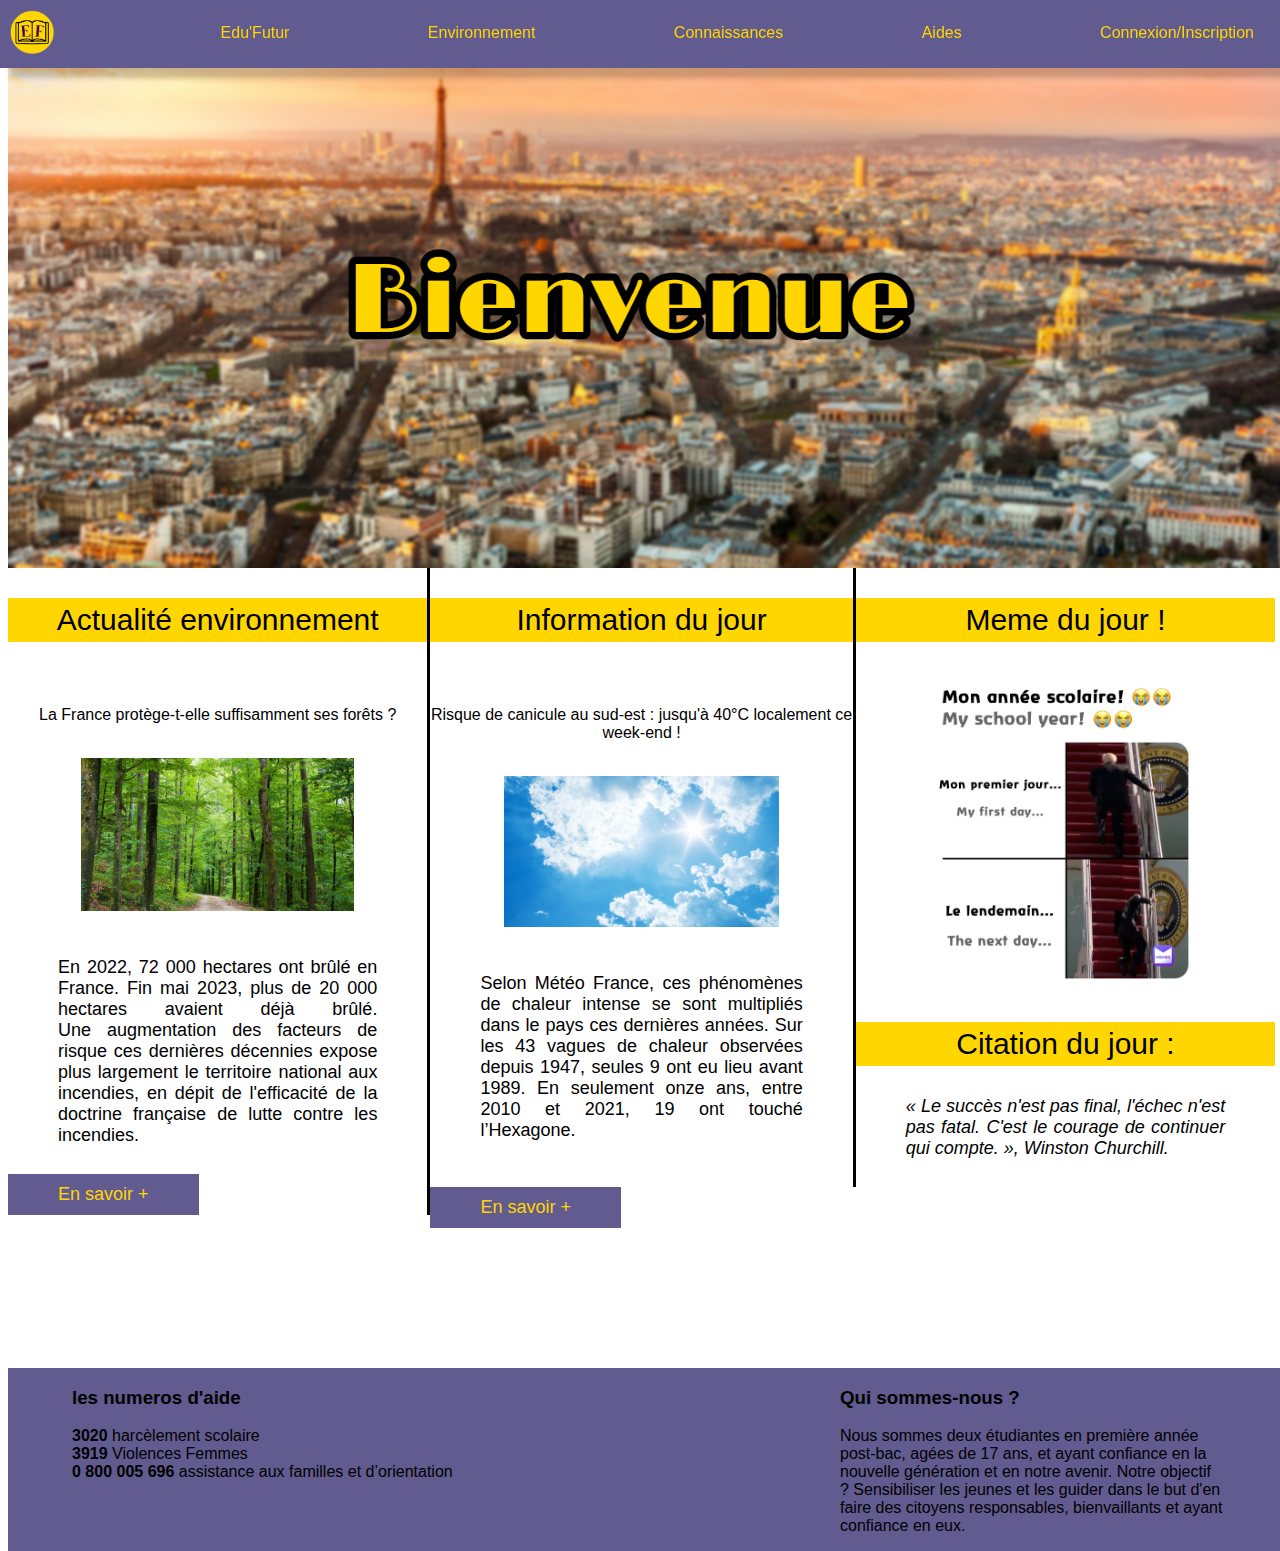
<file: index.html>
<!DOCTYPE html>
<html lang="fr">

<head>
  <meta charset="UTF-8" />
  <title>Bienvenue</title>
  <script src="script.js"></script>
  <link rel="stylesheet" type="text/css" href="style.css" />

</head>

<body>
  <div style="position:relative;margin-bottom: 800px;">
     <div class="presentation">
    <div class="navbar">
      <ul class="menu">
        <div id="boitelogo">
          <img id="logo" src="logo.png"></img>
        </div>
        <li>
          <a class="test" href="index.html">Edu'Futur</a>
        </li>
        <li>
          <a class="test" href="environnement.html">Environnement</a>
        </li>
        <li>
          <a class="test" href="connaissances.html">Connaissances</a>
        </li>
        <li>
          <a class="test" href="aides.html">Aides</a>
        </li>
        <li>
          <a id="connection" class="test" href="signup.html">Connexion/Inscription</a>
        </li>
      </ul>
    </div>
    <div id="bienvenue">
      <img src="bienvenue.jpg" style="width:100%;">
    </div>
  </div
    <div>
  <div class="class1" style="border-right:solid black;">
    <p class="titre">Actualité environnement</p><br>
    <div id="global">
      <p id="text">La France protège-t-elle suffisamment ses forêts ?</p><br>
    </div>
    <div id="imgforet">
      <img id="mdj" src="foret.jpg"></img>
    </div>
    <br>
    <p class="bloc">En 2022, 72 000 hectares ont brûlé en France. Fin mai 2023, plus de 20 000 hectares avaient déjà
      brûlé.
      Une augmentation des facteurs de risque ces dernières décennies expose plus largement le territoire national aux
      incendies, en dépit de l'efficacité de la doctrine française de lutte contre les incendies.</p>
    <a class="lien bloc"
      href="https://www.francetvinfo.fr/replay-radio/un-degre-de-conscience/environnement-la-france-protege-t-elle-suffisamment-ses-forets_5678885.html"
      style="background-color: #615b8f; color:#FFD600;display: inline-block;left:50%">En
      savoir +</a>
  </div>
  <div class="class2">
    <p class="titre">Information du jour</p><br>
    <p id="text">Risque de canicule au sud-est : jusqu'à 40°C localement ce week-end !</u><br>
      <br>
    <div id="imgciel">
      <img id="mdj" src="ciel.jpg"></img>
    </div>
    <br>
    <p class="bloc">Selon Météo France, ces phénomènes de chaleur intense se sont multipliés dans le pays ces dernières
      années. Sur
      les 43 vagues de chaleur observées depuis 1947, seules 9 ont eu lieu avant 1989. En seulement onze ans, entre 2010
      et 2021, 19 ont touché l’Hexagone.</p>
    <br>
    <a class="lien bloc"
      href="https://actualite.lachainemeteo.com/actualite-meteo/2023-07-05/risque-de-canicule-au-sud-est-jusqu-a-40c-localement-ce-week-end-67498"
      style="background-color: #615b8f; color:#FFD600;display: inline-block;"">En
      savoir +</a>
  </div>
  <div class=" class3" style="border-left:solid black;">
      <div id="titrememe">
        <p class="titre">Meme du jour !</p>
      </div>
      <div id="imgmeme">
        <img id="mdj" src="memedujour.jpg"></img>
        <p class="titre">Citation du jour :</p>
        <p class="bloc" style="font-style: italic;padding-top:0;">« Le succès n'est pas final, l'échec n'est pas fatal. C'est le courage de continuer qui compte.
          », Winston
          Churchill.</p>
      </div>
  </div>
</div>
  </div>
    <div class="footer">
  <div id="num">
    <h3>les numeros d'aide</h3>
    <p><b>3020 </b>harcèlement scolaire<br>
<b>3919</b> Violences Femmes<br>
<b>0 800 005 696</b> assistance aux familles et d’orientation</p>
  </div>
      <div id="nous">
        <h3>Qui sommes-nous ?</h3>
        <p>Nous sommes deux étudiantes en première année post-bac, agées de 17 ans, et ayant confiance en la nouvelle génération et en notre avenir.
         Notre objectif ? Sensibiliser les jeunes et les guider dans le but d'en faire des citoyens responsables, bienvaillants et ayant confiance en eux.</p>
</div>

</body>


</html>
</file>
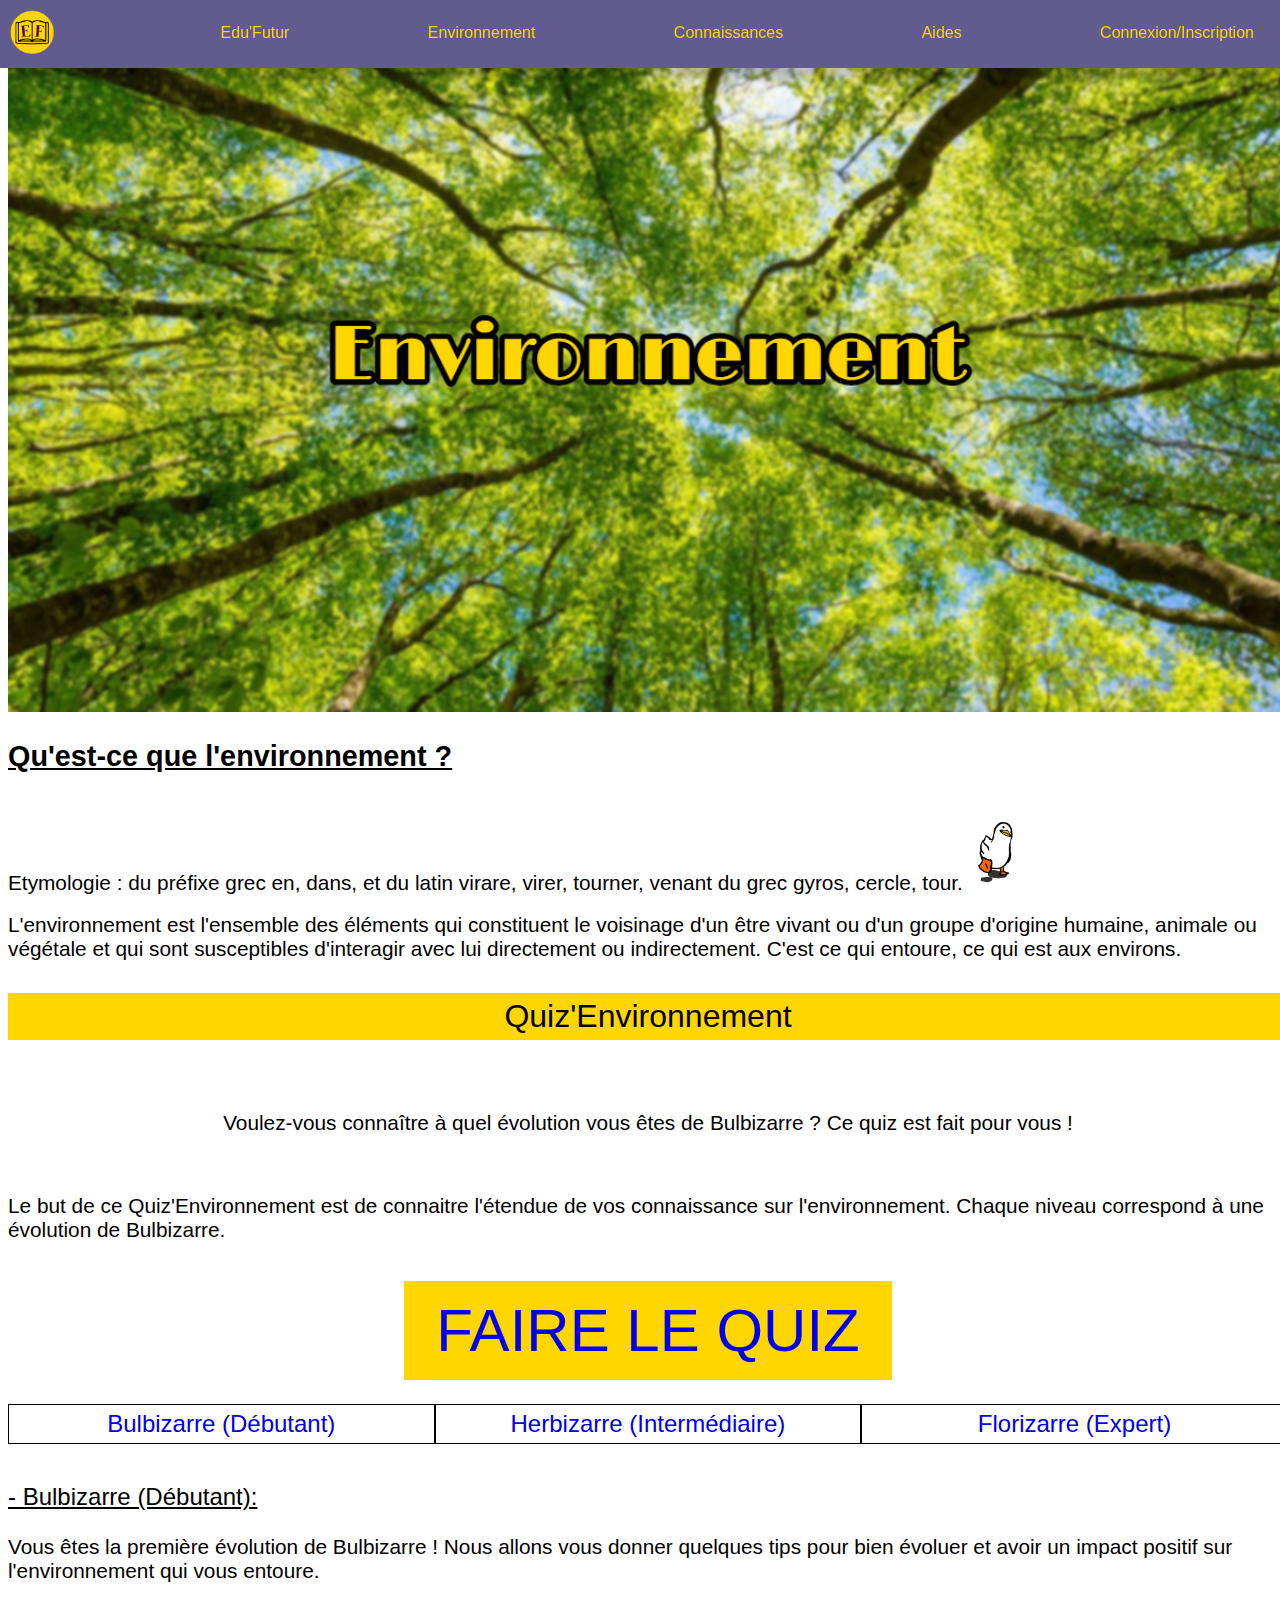
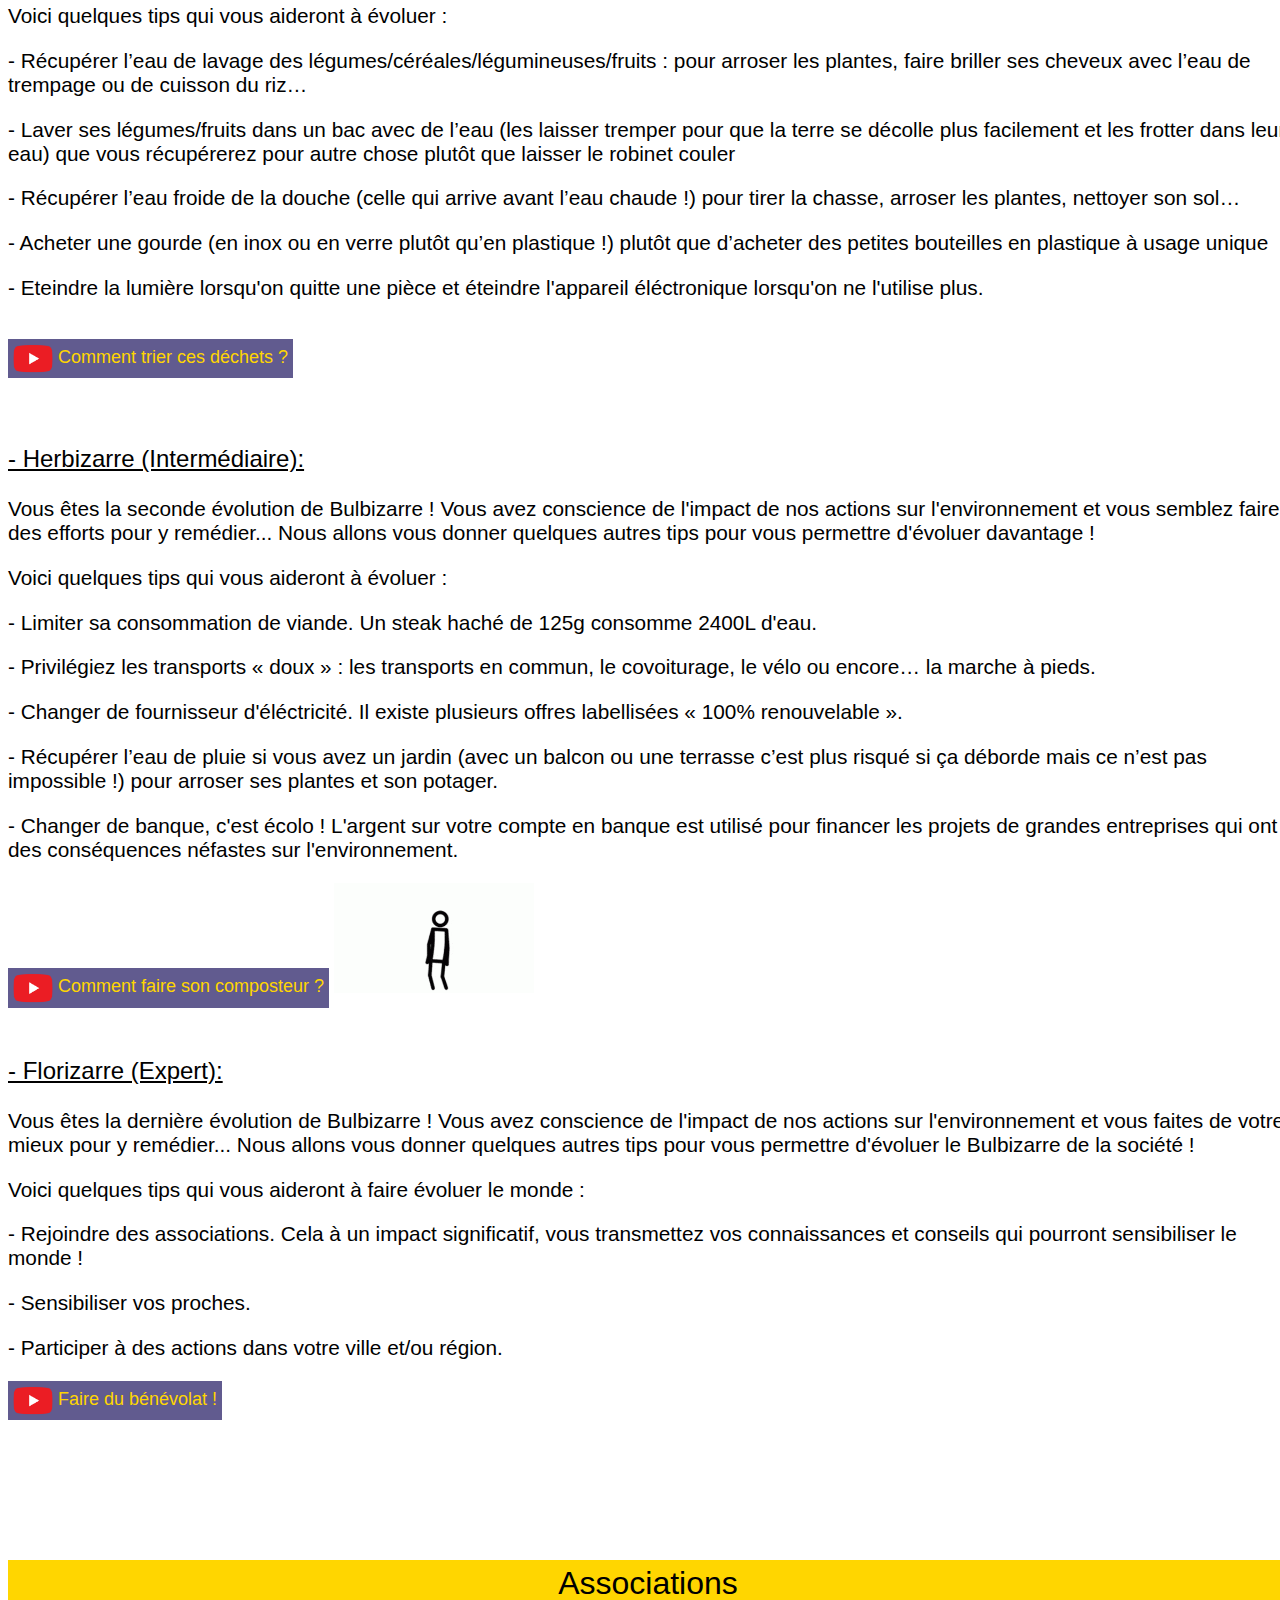
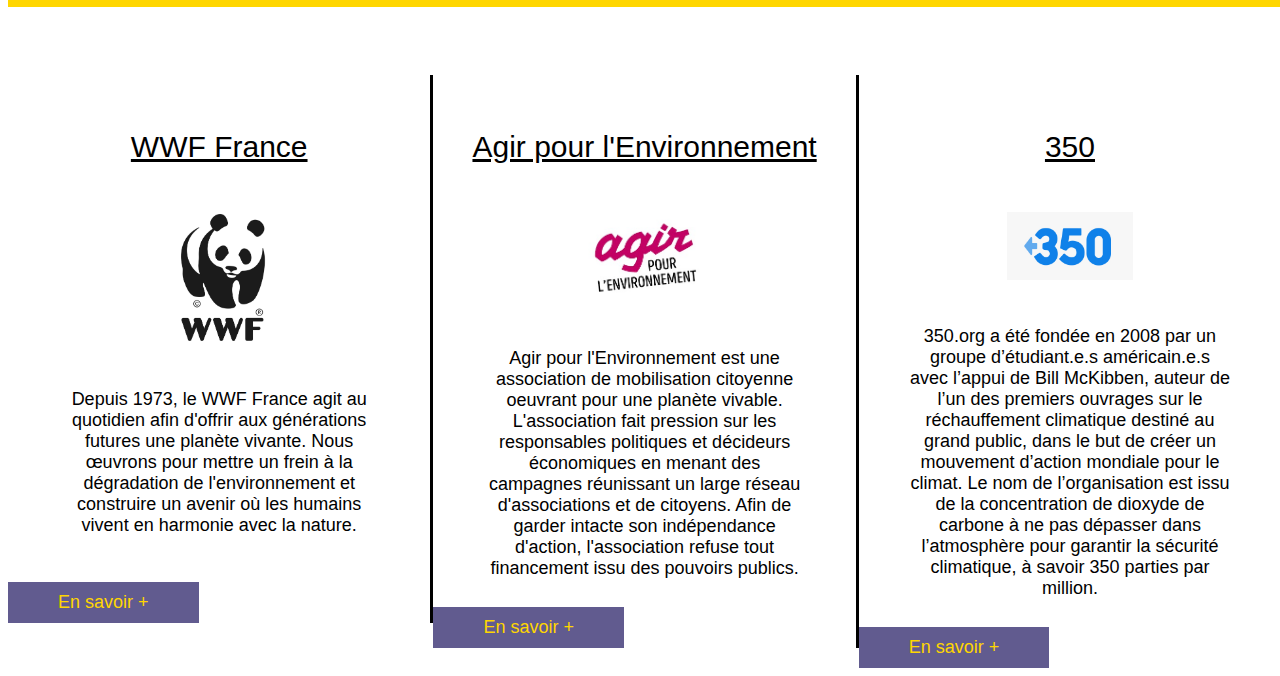
<file: environnement.html>
<!DOCTYPE html>
<html lang="fr">

<head>
  <meta charset="UTF-8" />
  <title>Environnement</title>
  <script src=""></script>
  <link rel="stylesheet" type="text/css" href="environnement.css" />
</head>
<div class="presentation">
  <div class="navbar">
    <ul class="menu">
      <div id="boitelogo">
        <img id="logo" src="logo.png"></img>
      </div>
      <li>
        <a class="test" href="index.html">Edu'Futur</a>
      </li>
      <li>
        <a class="test" href="environnement.html">Environnement</a>
      </li>
      <li>
        <a class="test" href="connaissances.html">Connaissances</a>
      </li>
      <li>
        <a class="test" href="aides.html">Aides</a>
      </li>
      <li>
        <a id="connection" class="test" href="signup.html">Connexion/Inscription</a>
      </li>
    </ul>
  </div>
  <div id="bienvenue">
    <img src="arbre2.jpg" style="width:100%;">
  </div>
</div>
<div style="margin-top" :40px;>
  <h2 class="souligne"> Qu'est-ce que l'environnement ?</h2><br>
  <a id="text">Etymologie : du préfixe grec en, dans, et du latin virare, virer, tourner, venant du grec gyros, cercle,
    tour.</a><img src="canard.gif" style="width:60px;"></img><br>
  <br>
  <a id="text">L'environnement est l'ensemble des éléments qui constituent le voisinage d'un être vivant ou d'un groupe
    d'origine humaine, animale ou végétale et qui sont susceptibles d'interagir avec lui directement ou indirectement.
    C'est ce qui entoure, ce qui est aux environs.</a>
  <br>
</div>
<p class="encadrer">Quiz'Environnement</p><br>
<div style="align-items: center;
    justify-content: center;display: flex;flex-direction: column">
  <p id="text">Voulez-vous connaître à quel évolution vous êtes de Bulbizarre ? Ce quiz est fait pour vous !</p><br>
  <p id="text">Le but de ce Quiz'Environnement est de connaitre l'étendue de vos connaissance sur l'environnement.
    Chaque niveau correspond à une évolution de Bulbizarre.</p>
  <br>
  <a class="boutonQuiz" href="quiz.html"
    style="background-color: #FFD600;display:inline-block; padding: 15px 32px; font-size: 60px;">FAIRE LE QUIZ</a>
</div>
<div class="class4" style="background-color:#ffffff;">
  <a href="#bulb"><p class="encadrer2">Bulbizarre (Débutant)</p></a><br>
</div>
<div class="class5" style="background-color:#ffffff;">
  <a href="#herb"><p class="encadrer2">Herbizarre (Intermédiaire)</a></p><br>
</div>
<div class="class6" style="background-color:#ffffff;">
  <a href="#flor"><p class="encadrer2">Florizarre (Expert)</p></a><br>
</div>
<br>
<br>
<br>
<p id="bulb" class="titre2">- Bulbizarre (Débutant):</p>
<p id="text"> Vous êtes la première évolution de Bulbizarre ! Nous allons vous donner quelques tips pour bien évoluer et
  avoir un impact positif sur l'environnement qui vous entoure.</p>
<p id="text">Voici quelques tips qui vous aideront à évoluer :</p>
<p id="text">- Récupérer l’eau de lavage des légumes/céréales/légumineuses/fruits : pour arroser les plantes, faire
  briller ses cheveux avec l’eau de trempage ou de cuisson du riz…</p>
<p id="text">- Laver ses légumes/fruits dans un bac avec de l’eau (les laisser tremper pour que la terre se décolle plus
  facilement et les frotter dans leur eau) que vous récupérerez pour autre chose plutôt que laisser le robinet couler
</p>
<p id="text">- Récupérer l’eau froide de la douche (celle qui arrive avant l’eau chaude !) pour tirer la chasse, arroser
  les plantes, nettoyer son sol…</p>
<p id="text">- Acheter une gourde (en inox ou en verre plutôt qu’en plastique !) plutôt que d’acheter des petites
  bouteilles en plastique à usage unique</p>
<p id="text">- Eteindre la lumière lorsqu'on quitte une pièce et éteindre l'appareil éléctronique lorsqu'on ne l'utilise
  plus.</p>
<br>
<a class="lien bloc" href="https://youtu.be/ho70pO7JJok"
  style="background-color: #615b8f; color:#FFD600;display: inline-block;padding:5px;">
  <img src="ytb.png" style="width:40px;vertical-align: middle;"> Comment trier ces déchets ?</img>
</a>
<br>
<br>
<p id="herb" class="titre2">- Herbizarre (Intermédiaire):</p>
<p id="text"> Vous êtes la seconde évolution de Bulbizarre ! Vous avez conscience de l'impact de nos actions sur
  l'environnement et vous semblez faire des efforts pour y remédier... Nous allons vous donner quelques autres tips pour
  vous permettre d'évoluer davantage !</p>
<p id="text">Voici quelques tips qui vous aideront à évoluer :</p>
<p id="text">- Limiter sa consommation de viande. Un steak haché de 125g consomme 2400L d'eau.</p>
<p id="text">- Privilégiez les transports « doux » : les transports en commun, le covoiturage, le vélo ou encore… la
  marche à pieds.</p>
<p id="text">- Changer de fournisseur d'éléctricité. Il existe plusieurs offres labellisées « 100% renouvelable ».</p>
<p id="text">- Récupérer l’eau de pluie si vous avez un jardin (avec un balcon ou une terrasse c’est plus risqué si ça
  déborde mais ce n’est pas impossible !) pour arroser ses plantes et son potager.</p>
<p id="text">- Changer de banque, c'est écolo ! L'argent sur votre compte en banque est utilisé pour financer les
  projets de grandes entreprises qui ont des conséquences néfastes sur l'environnement.</p>
  <a class="lien bloc" href="https://youtu.be/S9Ux4QthL1A"
  style="background-color: #615b8f; color:#FFD600;display: inline-block;padding:5px;">
  <img src="ytb.png" style="width:40px;vertical-align: middle;"> Comment faire son composteur ?</img>
</a>
  <img src="dance.gif" style="width:200px;"></img>
  <br>
<p id="flor" class="titre2">- Florizarre (Expert):</p>
<p id="text"> Vous êtes la dernière évolution de Bulbizarre ! Vous avez conscience de l'impact de nos actions sur
  l'environnement et vous faites de votre mieux pour y remédier... Nous allons vous donner quelques autres tips pour
  vous permettre d'évoluer le Bulbizarre de la société !</p>
<p id="text">Voici quelques tips qui vous aideront à faire évoluer le monde :</p>
<p id="text">- Rejoindre des associations. Cela à un impact significatif, vous transmettez vos connaissances et conseils
  qui pourront sensibiliser le monde !</p>
<p id="text">- Sensibiliser vos proches.</p>
<p id="text">- Participer à des actions dans votre ville et/ou région.</p>
  <a class="lien bloc" href="https://youtu.be/w-OQh_N0RYs"
  style="background-color: #615b8f; color:#FFD600;display: inline-block;padding:5px;">
  <img src="ytb.png" style="width:40px;vertical-align: middle;"> Faire du bénévolat !</img>
</a>
<br>
<br>
<br>
<br>
<br>
<br>
<br>
<p class="encadrer">Associations</p><br>
<br>
<div class="class1" style="border-right:solid black;">
  <p class="titre">WWF France</p><br>
  <div id="imgwwf">
    <img id="mdj" src="wwf.jpg"></img>
    <br>
    <p class="bloc">Depuis 1973, le WWF France agit au quotidien afin d'offrir aux générations futures une planète
      vivante. Nous œuvrons pour mettre un frein à la dégradation de l'environnement et construire un avenir où les
      humains vivent en harmonie avec la nature.</p>
    <br>
    <a class="lien bloc" href="https://www.wwf.fr/"
      style="background-color: #615b8f; color:#FFD600;display: inline-block;">En savoir +</a>
  </div>
</div>
</div>
<div class="class2" style="border-right:solid black;">
  <p class="titre">Agir pour l'Environnement</p><br>
  <div id="imgape">
    <img id="mdj" src="agir.jpg"></img>
    <br>
    <p class="bloc">Agir pour l'Environnement est une association de mobilisation citoyenne oeuvrant pour une planète
      vivable. L'association fait pression sur les responsables politiques et décideurs économiques en menant des
      campagnes réunissant un large réseau d'associations et de citoyens. Afin de garder intacte son indépendance
      d'action, l'association refuse tout financement issu des pouvoirs publics.</p>
    <a class="lien bloc" href="https://www.agirpourlenvironnement.org/"
      style="background-color: #615b8f; color:#FFD600;display: inline-block;">En savoir +</a>
  </div>
</div>
</div>
<div class="class3">
  <p class="titre">350</p><br>
  <div id="imgtcz">
    <img id="mdj" src="350.jpg"></img>
    <br>
    <p class="bloc">350.org a été fondée en 2008 par un groupe d’étudiant.e.s américain.e.s avec l’appui de Bill
      McKibben, auteur de l’un des premiers ouvrages sur le réchauffement climatique destiné au grand public, dans le
      but de créer un mouvement d’action mondiale pour le climat. Le nom de l’organisation est issu de la concentration
      de dioxyde de carbone à ne pas dépasser dans l’atmosphère pour garantir la sécurité climatique, à savoir 350
      parties par million.</p>
    <a class="lien bloc" href="https://350.org/fr/"
      style="background-color: #615b8f; color:#FFD600;display: inline-block;">En savoir +</a>
  </div>
</div>
</body>
</file>
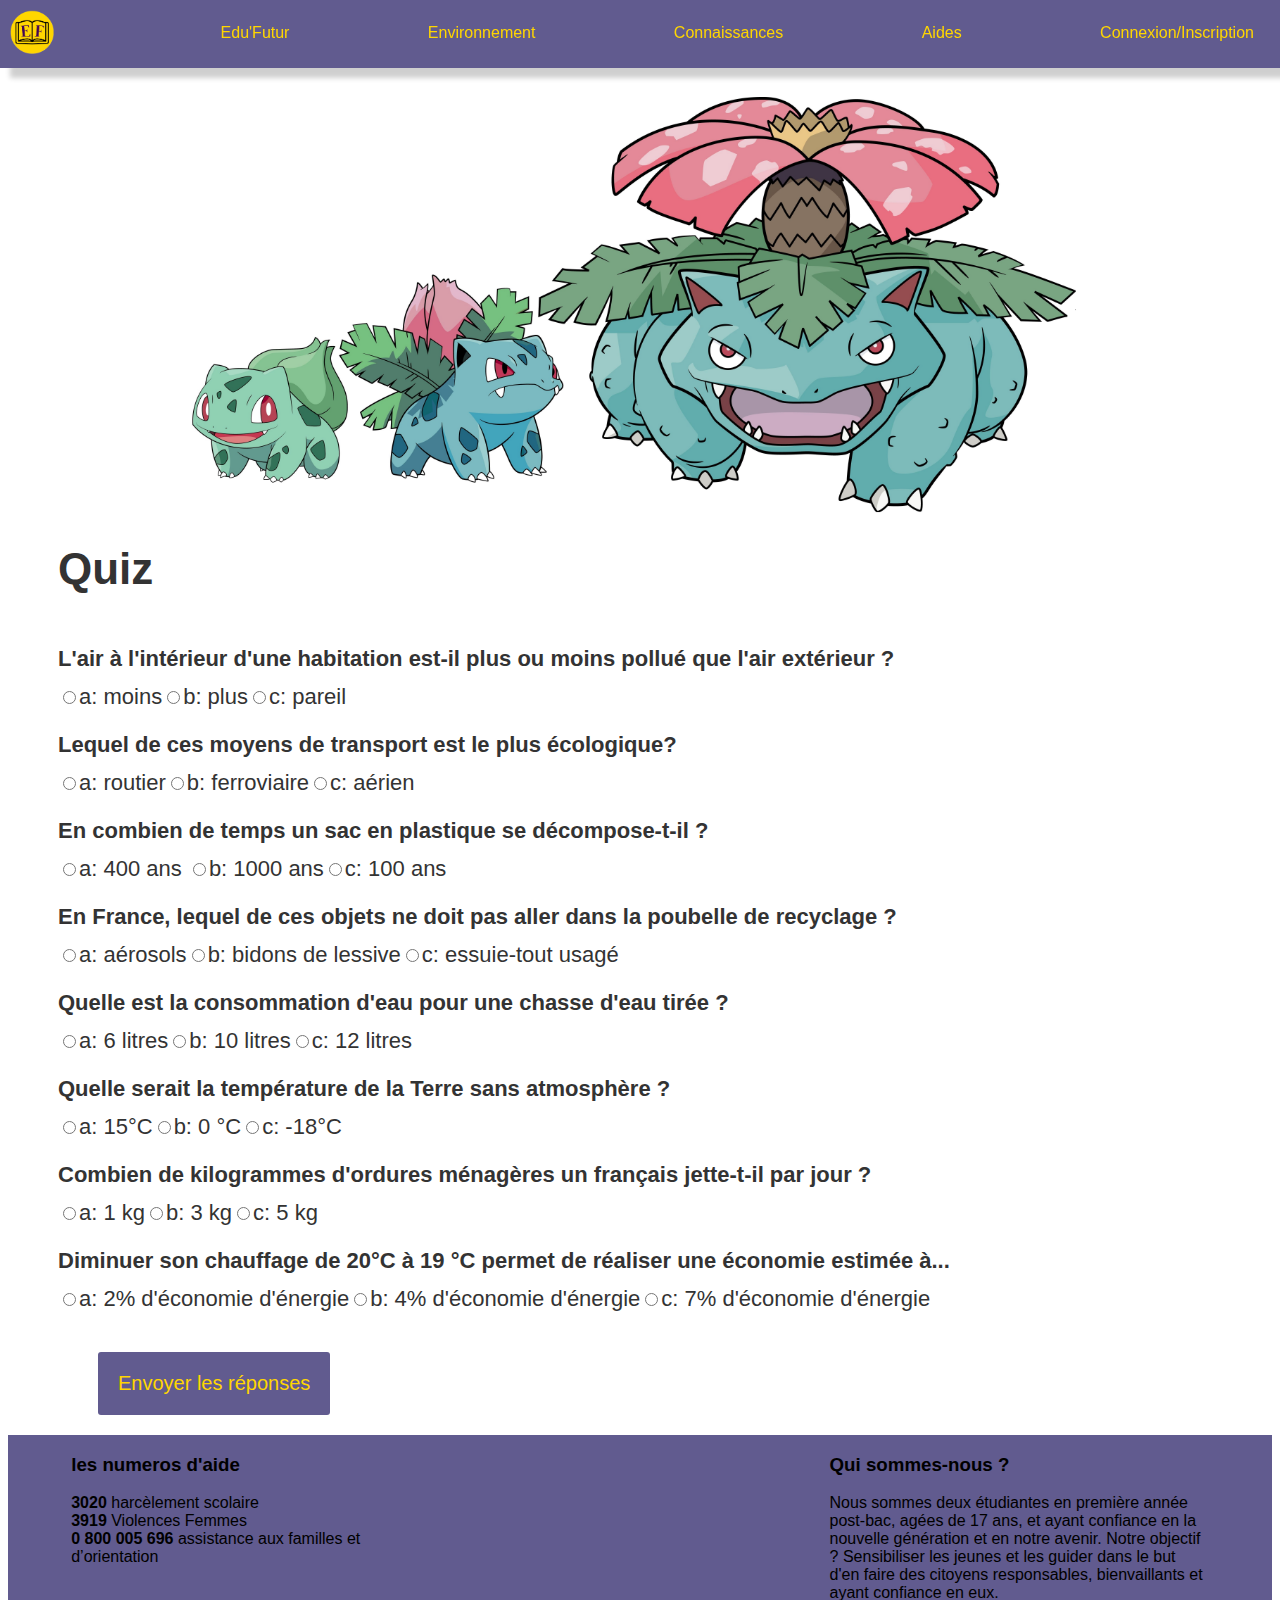
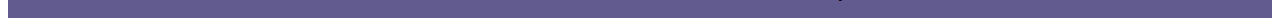
<file: quiz.html>
<!DOCTYPE html>
<html lang="fr">

<head>
  <meta charset="UTF-8" />
  <title>quiz</title>
  <link rel="stylesheet" type="text/css" href="quiz.css" />
</head>

<body>
  <div class="navbar">
      <ul class="menu">
        <div id="boitelogo">
          <img id="logo" src="logo.png"></img>
        </div>
        <li>
          <a class="test" href="index.html">Edu'Futur</a>
        </li>
        <li>
          <a class="test" href="environnement.html">Environnement</a>
        </li>
        <li>
          <a class="test" href="connaissances.html">Connaissances</a>
        </li>
        <li>
          <a class="test" href="aides.html">Aides</a>
        </li>
        <li>
          <a id="connection" class="test" href="signup.html">Connexion/Inscription</a>
        </li>
      </ul>
    </div>
  <div id="image">
    <img src="bulbizarre.jpg" style="width:100%;"></img>
  </div>
  <div class="panel">
    <h1>Quiz </h1>
    <div id="quiz"></div>
    <button id="envoyer">Envoyer les réponses</button>
    <div id="ccl"></div>
    <div id="resultats"></div>
  </div>
   <div class="footer">
  <div id="num">
    <h3>les numeros d'aide</h3>
    <p><b>3020 </b>harcèlement scolaire<br>
<b>3919</b> Violences Femmes<br>
<b>0 800 005 696</b> assistance aux familles et d’orientation</p>
  </div>
      <div id="nous">
        <h3>Qui sommes-nous ?</h3>
        <p>Nous sommes deux étudiantes en première année post-bac, agées de 17 ans, et ayant confiance en la nouvelle génération et en notre avenir.
         Notre objectif ? Sensibiliser les jeunes et les guider dans le but d'en faire des citoyens responsables, bienvaillants et ayant confiance en eux.</p>
</div>
</body>
<script src="quiz.js"></script>
  
</html>
</file>
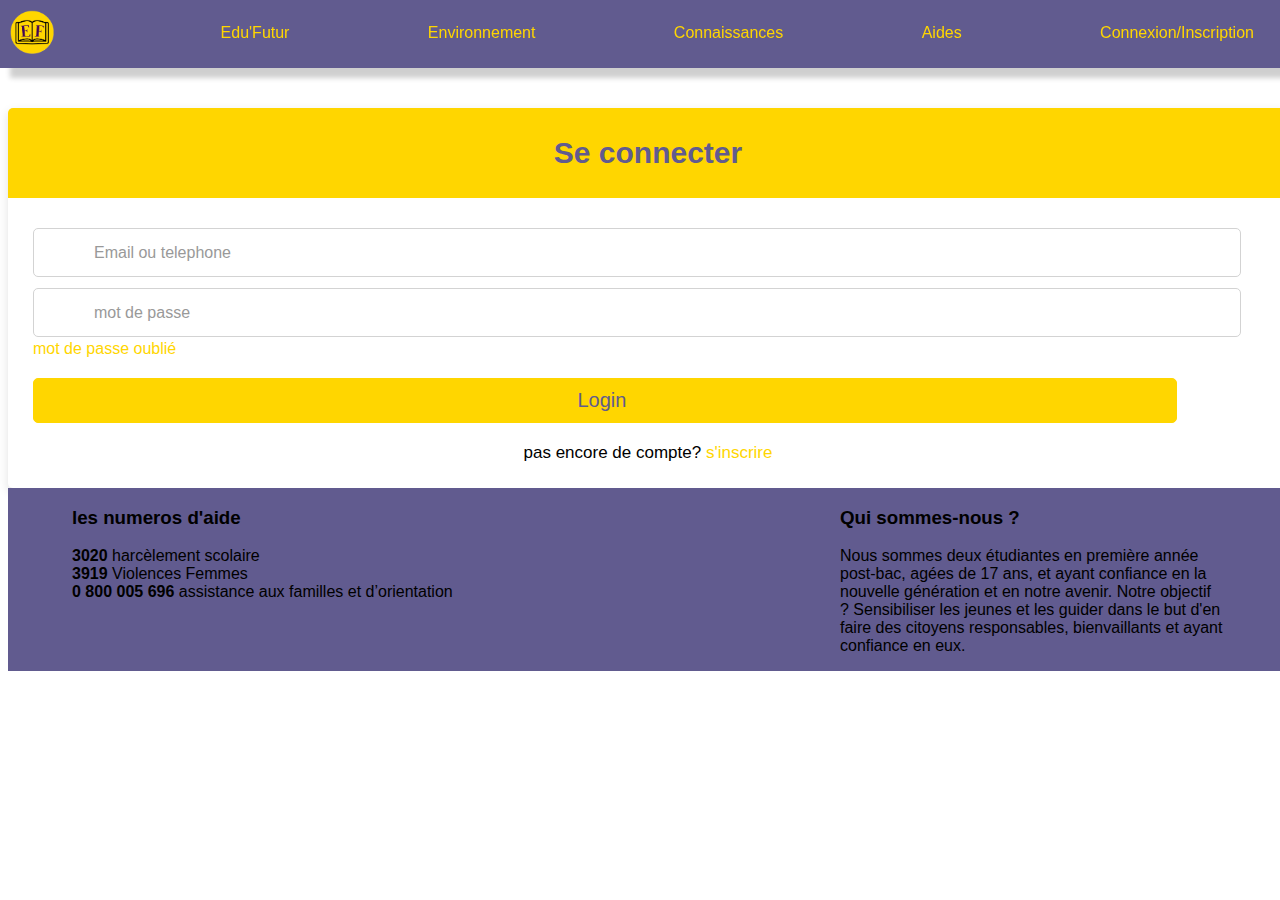
<file: signup.html>
<!DOCTYPE html>
<html lang="en" dir="ltr">
  <head>
    <meta charset="utf-8">
    <meta name="viewport" content="width=device-width, initial-scale=1.0">
     <title>connection</title>
    <link rel="stylesheet" href="signup.css">
  </head>
  <body>
    <div class="navbar">
    <ul class="menu">
      <div id="boitelogo">
        <img id="logo" src="logo.png"></img>
      </div>
      <li>
        <a class="test" href="index.html">Edu'Futur</a>
      </li>
      <li>
        <a class="test" href="environnement.html">Environnement</a>
      </li>
      <li>
        <a class="test" href="connaissances.html">Connaissances</a>
      </li>
      <li>
        <a class="test" href="aides.html">Aides</a>
      </li>
      <li>
        <a id="connection" class="test" href="signup.html">Connexion/Inscription</a>
      </li>
    </ul>
  </div>
      <div class="wrapper">
        <div class="title"><span>Se connecter</span></div>
        <form action="#">
          <div class="row">
            <input type="text" placeholder="Email ou telephone" required>
          </div>
          <div class="row">
            <input type="password" placeholder="mot de passe" required>
          </div>
          <div class="pass"><a href="#">mot de passe oublié</a></div>
          <div class="row button">
            <input type="submit" value="Login">
          </div>
          <div class="signup-link">pas encore de compte? <a href="#">s'inscrire</a></div>
        </form>
      </div>
     <div class="footer">
  <div id="num">
    <h3>les numeros d'aide</h3>
    <p><b>3020 </b>harcèlement scolaire<br>
<b>3919</b> Violences Femmes<br>
<b>0 800 005 696</b> assistance aux familles et d’orientation</p>
  </div>
      <div id="nous">
        <h3>Qui sommes-nous ?</h3>
        <p>Nous sommes deux étudiantes en première année post-bac, agées de 17 ans, et ayant confiance en la nouvelle génération et en notre avenir.
         Notre objectif ? Sensibiliser les jeunes et les guider dans le but d'en faire des citoyens responsables, bienvaillants et ayant confiance en eux.</p>
</div>
  </body>
</html>
</file>
<file: style.css>
ul {
  list-style-type: none;
  margin: 0;
  padding: 0;
  
}

li {
  float: left;
  margin: 0;
}

li a {
  display: block;
  color: #FFD600;
  text-align: center;
  padding: 14px 16px;
  text-decoration: none;
}
a{
  text-decoration: none;
}
.test:hover {
  background-color: #545077;
}
.navbar {
  display: flex;
  position: fixed;
  width: 100%;
  top: 0;
  left:0;
  
}

.menu {
  width: 100%;
  display: flex;
  padding: 10px;
  background-color: #615b8f;
  font-family: Avenir, sans-serif;
  justify-content: space-between;
  box-shadow: 10px 10px 5px rgba(0, 0, 0, 0.19);
}

* {
  font-family: Avenir, sans-serif;
  box-sizing: border-box;

}

#boitelogo {
  max-width: 7%;
}

#logo {
  width: 50%;
}

body {
  position:absolute;
  width: fit-content;
  min-width: 100%; /* because the content might only be a few words */
  box-sizing: border-box; /* because 100% + padding > 100% */
}

.class1,
.class2,
.class3 {
  width: 33%;
  float: left;
}

.titre {
  padding-top: 25px;
  display: block;
  text-align: center;
  font-size: 30px;
  background-color: #FFD600;
  padding: 5px;
  font-family: Avenir, sans-serif;
}

.bloc {
  display: block;
  text-align: justify;
  font-size: 18px;
  text-decoration: none;
  font-family: Avenir, sans-serif;
  padding: 10px 50px;
}

#text{
  text-align: center;
}

#bienvenue {
  color: white;
  display: flex;
}

#mdj {
  width: 65%;
  margin: auto;
  display: block;
}

#global {
  margin-left: auto;
  margin-right: auto;
  width: 100%;
}

.presentation {
  display: flex;
  
}

.footer {
  display: flex;
  flex-direction: row;
  width: 100%;
  background-color:#615b8f ;
}

#num{
  width:30%;
  margin-left:5%;
  margin-right:30% ;
}
#nous{
  width:30%;
}
</file>
<file: environnement.css>
ul {
  list-style-type: none;
  margin: 0;
  padding: 0;
  
}

li {
  float: left;
  margin: 0;
}

li a {
  display: block;
  color: #FFD600;
  text-align: center;
  padding: 14px 16px;
  text-decoration: none;
}
a{
  text-decoration: none;
}
li a:hover {
  background-color: #545077;
}
.navbar {
  display: flex;
  position: fixed;
  width: 100%;
  top: 0;
  left:0;
}

.menu {
  width: 100%;
  display: flex;
  padding: 10px;
  background-color: #615b8f;
  font-family: Avenir, sans-serif;
  justify-content: space-between;
  box-shadow: 10px 10px 5px rgba(0, 0, 0, 0.19);
}

* {
  font-family: Avenir, sans-serif;

}

#boitelogo {
  max-width: 7%;
}

#logo {
  width: 50%;
}

body {
  width: 100%;
  float: left;
}
.class1,
.class2,
.class3 {
  width: 33%;
  float: left;
}

.class4,
.class5,
.class6 {
  width: 33.33%;
  float: left;
  height: 70px;
}

#environnement {
    position: relative;
    text-align: center;
    color: white;
}

.titre {
  padding-top: 25px;
  display: block;
  text-align: center;
  font-size: 30px;
  text-decoration: underline;
  font-family: Avenir, sans-serif;
}

.titre2 {
  padding-top: 25px;
  display: block;
  text-align: left;
  font-size: 150%;
  text-decoration: underline;
  font-family: Avenir, sans-serif;
}

#mdj {
  width: 30%;
  margin: auto;
  display: block;
}

.bloc {
  padding-top: 25px;
  display: block;
  text-align: center;
  font-size: 18px;
  text-decoration: none;
  font-family: Avenir, sans-serif;
  padding: 10px 50px;
}

.encadrer{
  padding: 5px;
  text-align: center;
  font-size: 200%;
  background-color:#FFD600;
}

#text {
  font-size: 130%;
}

.encadrer2{
  border: 1px solid black;
  padding: 5px;
  text-align: center;
  font-size: 150%;
}

.souligne {
  text-decoration: underline;
  font-size: 180%;
}
</file>
<file: quiz.css>
ul {
  list-style-type: none;
  margin: 0;
  padding: 0;
  
}

li {
  float: left;
  margin: 0;
}

li a {
  display: block;
  color: #FFD600;
  text-align: center;
  padding: 14px 16px;
  text-decoration: none;
}
a{
  text-decoration: none;
}
li a:hover {
  background-color: #545077;
}
.navbar {
  display: flex;
  position: fixed;
  width: 100%;
  top: 0;
  left:0;
}

.menu {
  width: 100%;
  display: flex;
  padding: 10px;
  background-color: #615b8f;
  font-family: Avenir, sans-serif;
  justify-content: space-between;
  box-shadow: 10px 10px 5px rgba(0, 0, 0, 0.19);
}

* {
  font-family: Avenir, sans-serif;
  box-sizing: border-box;

}

#boitelogo {
  max-width: 7%;
}

#logo {
  width: 50%;
}


.panel{
  position:absolutee;
  font-size: 22px;
  font-family: sans-serif;
  color: #333;
  padding-left:50px;
}
#image{
  margin-top:80px;
  width:100%;
  display: flex;

}
.question{
  font-weight: 600;
  padding-bottom:12px;
  padding-top:22px;
}
.resultats {
    margin-bottom: 20px;
}
#envoyer{
  font-family: sans-serif;
  font-size: 20px;
  background-color: #615b8f;
  color: #FFD600;
  border: 0px;
  border-radius: 3px;
  padding: 20px;
  cursor: pointer;
  margin:40px;
  margin-bottom: 20px;
}
#envoyer:hover{
  background-color:  #545077;
}

.footer {
  display: flex;
  flex-direction: row;
  width: 100%;
  background-color:#615b8f ;
}

#num{
  width:30%;
  margin-left:5%;
  margin-right:30% ;
}
#nous{
  width:30%;
}
</file>
<file: signup.css>
ul {
  list-style-type: none;
  margin: 0;
  padding: 0;
  
}

li {
  float: left;
  margin: 0;
}

li a {
  display: block;
  color: #FFD600;
  text-align: center;
  padding: 14px 16px;
  text-decoration: none;
}
a{
  text-decoration: none;
}
li a:hover {
  background-color: #545077;
}
.navbar {
  display: flex;
  position: fixed;
  width: 100%;
  top: 0;
  left:0;
}

.menu {
  width: 100%;
  display: flex;
  padding: 10px;
  background-color: #615b8f;
  font-family: Avenir, sans-serif;
  justify-content: space-between;
  box-shadow: 10px 10px 5px rgba(0, 0, 0, 0.19);
}

* {
  font-family: Avenir, sans-serif;

}

#boitelogo {
  max-width: 7%;
}

#logo {
  width: 50%;
}

body {
  width: 100%;
  float: left;
}

.wrapper{
  width: 100%;
  border-radius: 5px;
  box-shadow: 0px 4px 10px 1px rgba(0,0,0,0.1);
  margin-top:100px;
}
.wrapper .title{
  height: 90px;
  background: #FFD600;
  border-radius: 5px 5px 0 0;
  color:  #615b8f;
  font-size: 30px;
  font-weight: 600;
  display: flex;
  align-items: center;
  justify-content: center;
}
.wrapper form{
  padding: 30px 25px 25px 25px;
}
.wrapper form .row{
  height: 45px;
  margin-bottom: 15px;
  position: relative;
}
.wrapper form .row input{
  height: 100%;
  width: 93%;
  outline: none;
  padding-left: 60px;
  border-radius: 5px;
  border: 1px solid lightgrey;
  font-size: 16px;
  transition: all 0.3s ease;
}
form .row input:focus{
  border-color: #FFD600;
  box-shadow: inset 0px 0px 2px 2px rgba(26,188,156,0.25);
}
form .row input::placeholder{
  color: #999;
}

.wrapper form .pass{
  margin: -8px 0 20px 0;
}
.wrapper form .pass a{
  color: #FFD600;
  text-decoration: none;
}
.wrapper form .pass a:hover{
  text-decoration: underline;
}
.wrapper form .button input{
  color:  #615b8f;
  font-size: 20px;
  font-weight: 500;
  padding-left: 0px;
  background: #FFD600;
  border: 1px solid #FFD600;
  cursor: pointer;
}
form .button input:hover{
  background: #c2a30a;
}
.wrapper form .signup-link{
  text-align: center;
  margin-top: 20px;
  font-size: 17px;
}
.wrapper form .signup-link a{
  color: #FFD600;
  text-decoration: none;
}
form .signup-link a:hover{
  text-decoration: underline;
}

.footer {
  display: flex;
  flex-direction: row;
  width: 100%;
  background-color:#615b8f ;
}

#num{
  width:30%;
  margin-left:5%;
  margin-right:30% ;
}
#nous{
  width:30%;
}
</file>
